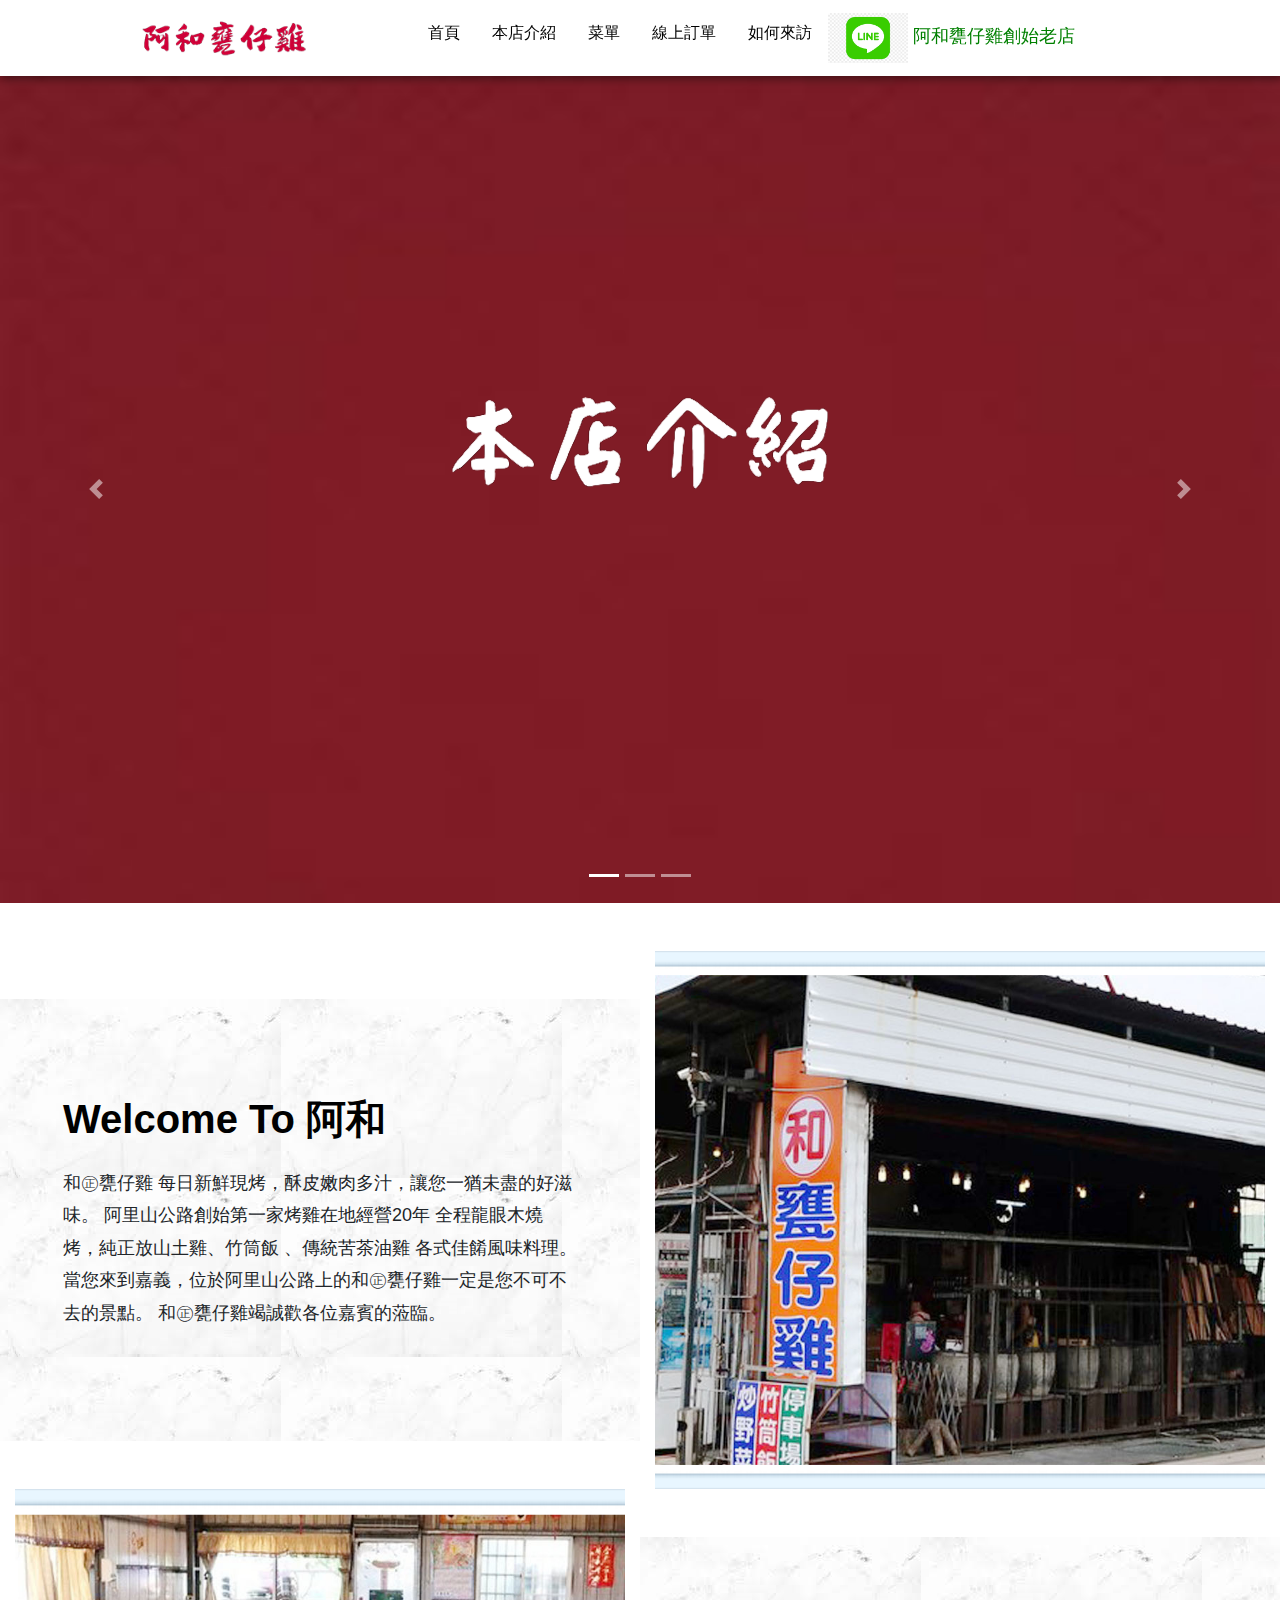
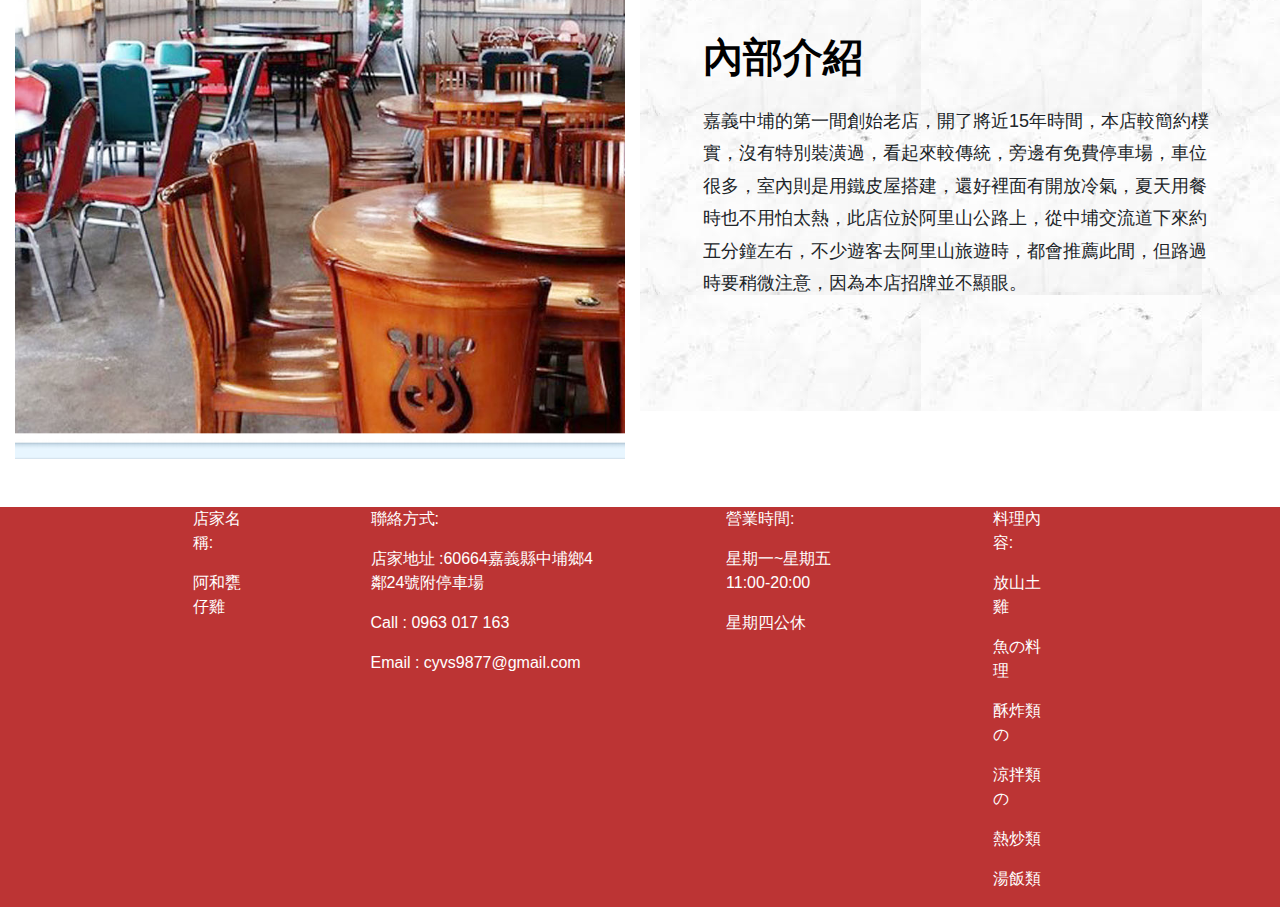
<file: about.html>
<!DOCTYPE html>
<html lang="zn-hant-tw">
<head>
    <meta charset="UTF-8">
    <meta http-equiv="X-UA-Compatible" content="IE=edge">
    <meta name="viewport" content="width=device-width, initial-scale=1.0">
    <title>阿和甕仔雞</title>
    <link href="css/bootstrap.css" rel="stylesheet">
    <link href="https://unpkg.com/aos@2.3.1/dist/aos.css" rel="stylesheet">
    <link rel="stylesheet" href="css/style.css">
    
</head>



<!--導覽start-->
<body>
  <nav class="navbar navbar-expand-lg navbar-light bg-light fixed-top" style="background:#fff!important;">
    <div class="container-fluid col-10">  
      <a class="navbar-brand" href="index.html"><img src="images/logo-s.png" alt="阿和甕仔雞"></a>
      <button class="navbar-toggler" type="button" data-toggle="collapse" data-target="#navbarSupportedContent" >
        <span class="navbar-toggler-icon"></span>
      </button>
    
      <div class="collapse navbar-collapse" id="navbarSupportedContent">
        
        <ul class="navbar-nav mx-auto">
          <li class="nav-item ">
              <a class="nav-link mx-2" aria-current="page" href="index.html">首頁</a>
            </li>
            <li class="nav-item">
              <a class="nav-link mx-2" href="about.html">本店介紹</a>
            </li>
            <li class="nav-item">
              <a class="nav-link mx-2" href="menu.html">菜單</a>
            </li>
            <li class="nav-item">
              <a class="nav-link mx-2" href="http://127.0.0.1:8000/"target="_blank">線上訂單</a>
            </li>
            <li class="nav-item">
              <a class="nav-link mx-2" href="form.html">如何來訪</a>
            </li>
          </li>
          <li class="nav-item">
            <img src="images/下載.png" width="80" height="50" alt="LINE">
            <a target="_blank" href="https://lin.ee/j5dBrab"
            style="color: rgb(87, 240, 112);"><font face="Arial" size="4" color="green">阿和甕仔雞創始老店</font></a>   
          </li>
        </ul>
      </div>
    </div>
  </div>
</nav>

<!--導覽end-->
<!--幻燈片start-->
<div id="banner" class="carousel slide" data-ride="carousel">
  <ol class="carousel-indicators">
    <li data-target="#banner" data-slide-to="0" class="active"></li>
    <li data-target="#banner" data-slide-to="1"></li>
    <li data-target="#banner" data-slide-to="2"></li>
  </ol>
  <div class="carousel-inner carousel-fade">
    <div class="secbg">
      <img data-aos="fade-up" data-aos-duration="2000" data-aos-delay="500" src="images/本店介紹.png" alt="" class="img-order">
    </div>
    <div class="carousel-item active " id="s1">
    </div>
    <div class="carousel-item" id="s2">
    </div>
    <div class="carousel-item" id="s3">
    </div>
  </div>
  <a class="carousel-control-prev" style="z-index:8;" href="#banner" role="button" data-slide="prev">
    <span class="carousel-control-prev-icon" aria-hidden="true"></span>
    <span class="sr-only">Previous</span>
  </a>
  <a class="carousel-control-next" style="z-index:8;" href="#banner" role="button" data-slide="next">
    <span class="carousel-control-next-icon" aria-hidden="true"></span>
    <span class="sr-only">Next</span>
  </a>
</div>
<!--幻燈片end-->
<!--品茗美饌 Start-->

<!--竹居記事 start-->
<div class="container-fluid py-5">
      <div class="row gx-0 mb-3 mb-lg-0">
          <div class="col-lg-6 my-lg-5 py-lg-5 bg-about">
              <div class="about-start p-5">
                  <h1 class="display-5 mb-4 colorred font-bold">Welcome To 阿和</h1>
                  <p class="fontsize18">和㊣甕仔雞 每日新鮮現烤，酥皮嫩肉多汁，讓您一猶未盡的好滋味。
                      阿里山公路創始第一家烤雞在地經營20年 
                      全程龍眼木燒烤，純正放山土雞、竹筒飯 、傳統苦茶油雞 各式佳餚風味料理。
                      當您來到嘉義，位於阿里山公路上的和㊣甕仔雞一定是您不可不去的景點。
                      和㊣甕仔雞竭誠歡各位嘉賓的蒞臨。
                       </p>                 
              </div>
          </div>
          <div class="col-lg-6" style="min-height: 400px;">
              <div class="position-relative h-100">
                  <img class="position-absolute w-100 h-100" src="images/banner2.jpg" style="object-fit: cover;">
              </div>
          </div>
      </div>
      <div class="row gx-0">
          <div class="col-lg-6" style="min-height: 400px;">
              <div class="position-relative h-100">
                  <img class="position-absolute w-100 h-100" src="images/banner3.jpg" style="object-fit: cover;">
              </div>
          </div>
          <div class="col-lg-6 my-lg-5 py-lg-5 bg-about">
              <div class="about-end p-5">
                  <h1 class="display-5 mb-4 colorred font-bold">內部介紹</h1>
                  <p class="fontsize18">嘉義中埔的第一間創始老店，開了將近15年時間，本店較簡約樸實，沒有特別裝潢過，看起來較傳統，旁邊有免費停車場，車位很多，室內則是用鐵皮屋搭建，還好裡面有開放冷氣，夏天用餐時也不用怕太熱，此店位於阿里山公路上，從中埔交流道下來約五分鐘左右，不少遊客去阿里山旅遊時，都會推薦此間，但路過時要稍微注意，因為本店招牌並不顯眼。 </p>
                 
              </div>
          </div>
      </div>
</div>
<div class="container-fluid bg-darkred">
  <div class="row">
    <div class="col-sm-10">
      <div class="row">
        <div class="col-sm-1 offset-sm-2">
          
          <p>店家名稱:</p>
          <p>阿和甕仔雞</p>
        </div>
        <div class="col-sm-3 offset-sm-1  ">
          <p>聯絡方式:</p>
          <p>店家地址 :60664嘉義縣中埔鄉4鄰24號附停車場</p>
          <p>Call :  0963 017 163</p>
          <p>Email : cyvs9877@gmail.com</p>
        </div>
        <div class="col-sm-2 offset-sm-1">
          <p>營業時間:</p>
          <p>星期一~星期五11:00-20:00</p>
          <p>星期四公休</p>
        </div>
        <div class="col-sm-1 offset-sm-1">
          <p>料理內容:</p>
          <p>放山土雞</p>
          <p>魚の料理</p>
          <p>酥炸類の</p>
          <p>涼拌類の</p>
          <p>熱炒類 </p>
          <p>湯飯類 </p>
        </div>
      </div>        
    </div>
  </div>
</div>
  </body>

</html>
<script src="https://unpkg.com/aos@2.3.1/dist/aos.js"></script>
<script src="https://ajax.googleapis.com/ajax/libs/jquery/3.6.1/jquery.min.js"></script>
<script src="js/bootstrap.min.js"></script>
<script>
  $('.carousel').carousel({
    interval: 2000
  })
  AOS.init();
</script>
</file>
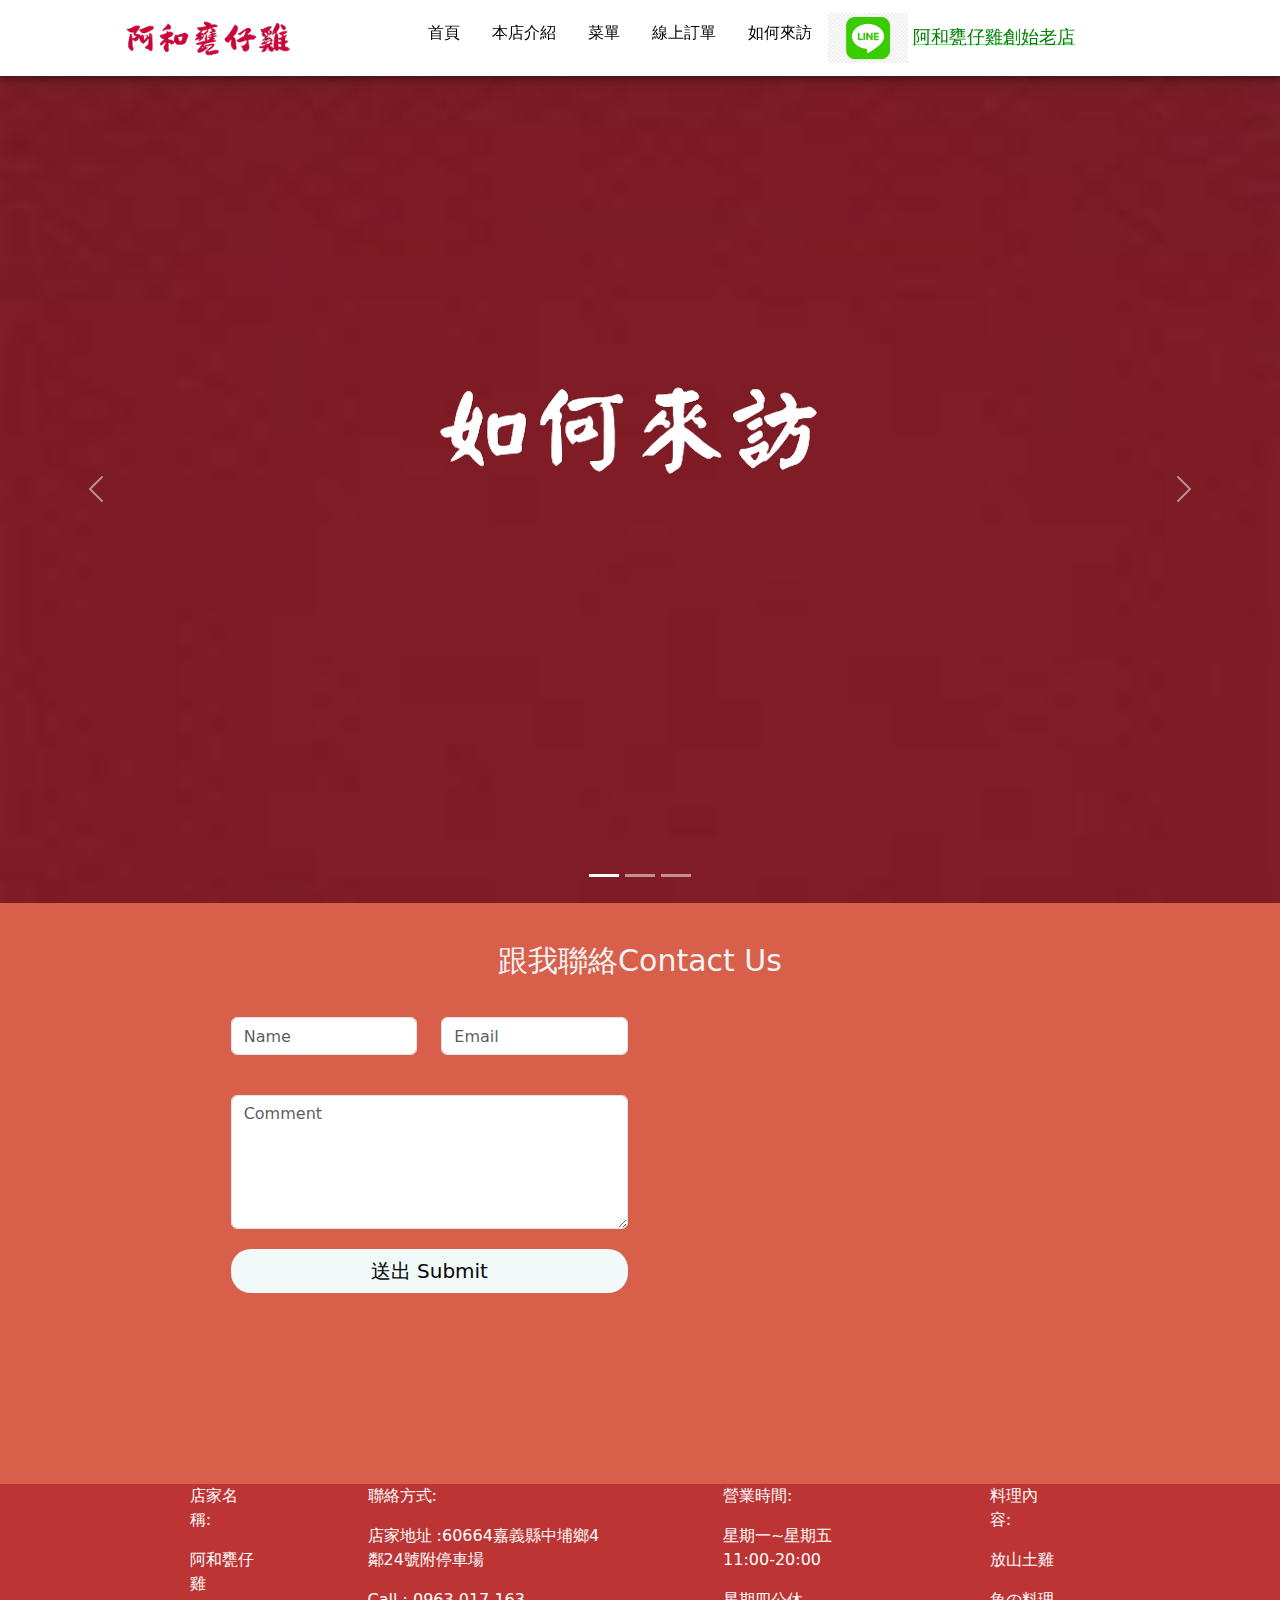
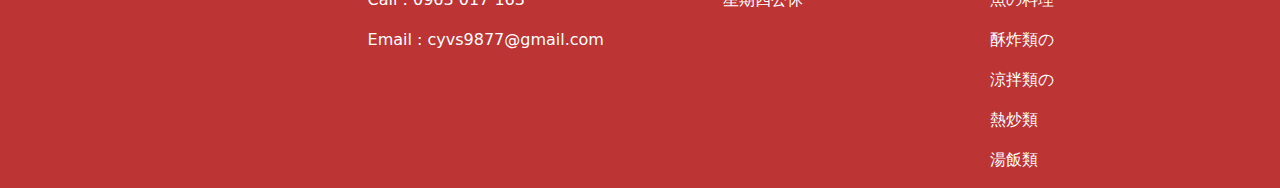
<file: form.html>
<!DOCTYPE html>
<html lang="zn-hant-tw">
<head>
    <meta charset="UTF-8">
    <meta http-equiv="X-UA-Compatible" content="IE=edge">
    <meta name="viewport" content="width=device-width, initial-scale=1.0">
    <title>阿和甕仔雞</title>
    <link href="css/bootstrap.css" rel="stylesheet">
    <link href="https://unpkg.com/aos@2.3.1/dist/aos.css" rel="stylesheet">
    <link href="OwlCarousel2-2.3.4/dist/assets/owl.carousel.min.css" rel="stylesheet">
    <link rel="stylesheet" href="css/style.css">

  <!--客戶回饋-->
  <title>連結試算表 - 表單Form</title>
  <meta charset="utf-8">
  <meta name="viewport" content="width=device-width, initial-scale=1">
  <link href="https://cdn.jsdelivr.net/npm/bootstrap@5.1.0/dist/css/bootstrap.min.css" rel="stylesheet" integrity="sha384-
KyZXEAg3QhqLMpG8r+8fhAXLRk2vvoC2f3B09zVXn8CA5QIVfZOJ3BCsw2P0p/We" crossorigin="anonymous">
<style>
  .container-contact {
    padding: 20px;
    text-align: center;
    color: rgb(241, 243, 245);
    background-color: rgb(216, 96, 75);
    width: 100%;
  }

  .container-contact h3 {
    font-size: 30px;
    text-align: center;
    padding: 20px;
  }

  .btn {
    width: 100%;
    font-size: 20px;

    margin: 20px 0px 20px 0px;
    background-color: rgb(241, 249, 249);
    color: rgb(8, 5, 5);
    border-radius: 20px;
    transition: 1s;
  }

  .btn:hover {
    background-color: rgb(178, 224, 84);
    color: black;
  }

  input {
    margin-top: 10px;
  }
</style>

</head>
<body>
  <nav class="navbar navbar-expand-lg navbar-light bg-light fixed-top" style="background:#fff!important;">
    <div class="container-fluid col-10">  
      <a class="navbar-brand" href="index.html"><img src="images/logo-s.png" alt="阿和甕仔雞"></a>
      <button class="navbar-toggler" type="button" data-toggle="collapse" data-target="#navbarSupportedContent" >
        <span class="navbar-toggler-icon"></span>
      </button>
    
      <div class="collapse navbar-collapse" id="navbarSupportedContent">
        
        <ul class="navbar-nav mx-auto">
          <li class="nav-item ">
              <a class="nav-link mx-2" aria-current="page" href="index.html">首頁</a>
            </li>
            <li class="nav-item">
              <a class="nav-link mx-2" href="about.html">本店介紹</a>
            </li>
            <li class="nav-item">
              <a class="nav-link mx-2" href="menu.html">菜單</a>
            </li>
            <li class="nav-item">
              <a class="nav-link mx-2" href="http://127.0.0.1:8000/"target="_blank">線上訂單</a>
            </li>
            <li class="nav-item">
              <a class="nav-link mx-2" href="form.html">如何來訪</a>
            </li>
          </li>
          <li class="nav-item">
            <img src="images/下載.png" width="80" height="50" alt="LINE">
            <a target="_blank" href="https://lin.ee/j5dBrab"
            style="color: rgb(87, 240, 112);"><font face="Arial" size="4" color="green">阿和甕仔雞創始老店</font></a>   
          </li>
        </ul>
      </div>
    </div>
  </div>
</nav>
  <!--幻燈片start-->
  <div id="banner" class="carousel slide carousel-fade" data-ride="carousel">
    <ol class="carousel-indicators">
      <li data-target="#banner" data-slide-to="0" class="active"></li>
      <li data-target="#banner" data-slide-to="1"></li>
      <li data-target="#banner" data-slide-to="2"></li>
    </ol>
    <div class="carousel-inner">
      <div class="secbg">
        <img data-aos="fade-up" data-aos-duration="2000" data-aos-delay="500" src="images/如何來訪.png" alt="" class="img-order">
      </div>
      <div class="carousel-item active " id="s1">
      </div>
      <div class="carousel-item" id="s2">
      </div>
      <div class="carousel-item" id="s3">
      </div>
    </div>
    <a class="carousel-control-prev" style="z-index:8;" href="#banner" role="button" data-slide="prev">
      <span class="carousel-control-prev-icon" aria-hidden="true"></span>
      <span class="sr-only">Previous</span>
    </a>
    <a class="carousel-control-next" style="z-index:8;" href="#banner" role="button" data-slide="next">
      <span class="carousel-control-next-icon" aria-hidden="true"></span>
      <span class="sr-only">Next</span>
    </a>
  </div>
  
  
  <div class="container-contact">
    <h3>跟我聯絡Contact Us</h3>

    <div class="row">
      <div class="col-sm-4 offset-sm-2">
        <form method="post" id="sheetdb-form" action="https://sheetdb.io/api/v1/k71xr7qz58t5e">
          <textarea type="text" class="d-none" id="date" name="data[date]"> </textarea>
          <div class="row">
            <div class="col-sm-6 form-group">
              <input class="form-control" id="name" name="data[name]" placeholder="Name" type="text" required>
            </div>
            <div class="col-sm-6 form-group">
              <input class="form-control" id="email" name="data[email]" placeholder="Email" type="email" required>
            </div>
          </div>
          <br>
          <textarea class="form-control" id="comment" name="data[comment]" placeholder="Comment" rows="5"></textarea>

          <div class="row">
            <div class="col-md-12 form-group">
              <button class="btn" type="submit" id="submitButton">送出 Submit</button>
            </div>
          </div>
        </form>
      </div>
      <div class="col-sm-4">
        <iframe
        src="https://www.google.com/maps/embed?pb=!1m18!1m12!1m3!1d234202.68770891568!2d120.30637734618047!3d23.481485236915823!2m3!1f0!2f0!3f0!3m2!1i1024!2i768!4f13.1!3m3!1m2!1s0x346eebc7b62b35db%3A0x7ba2177a873fa5eb!2z5ZKM55SV5LuU6ZueIOiLpuiMtuayuembni8g6Zi_6YeM5bGx5YWs6Lev5Ym15aeL6ICB5bqXIC_lnKjlnLDkurrmjqjolqYgLw!5e0!3m2!1szh-TW!2stw!4v1680878053511!5m2!1szh-TW!2stw"
        width="100%" height="450" style="border:0;" allowfullscreen="" loading="lazy"
        referrerpolicy="no-referrer-when-downgrade"></iframe>
      </div>
    </div>
  </div>
  <div class="container-fluid bg-darkred">
    <div class="row">
      <div class="col-sm-10">
        <div class="row">
          <div class="col-sm-1 offset-sm-2">
            
            <p>店家名稱:</p>
            <p>阿和甕仔雞</p>
          </div>
          <div class="col-sm-3 offset-sm-1  ">
            <p>聯絡方式:</p>
            <p>店家地址 :60664嘉義縣中埔鄉4鄰24號附停車場</p>
            <p>Call :  0963 017 163</p>
            <p>Email : cyvs9877@gmail.com</p>
          </div>
          <div class="col-sm-2 offset-sm-1">
            <p>營業時間:</p>
            <p>星期一~星期五11:00-20:00</p>
            <p>星期四公休</p>
          </div>
          <div class="col-sm-1 offset-sm-1">
            <p>料理內容:</p>
            <p>放山土雞</p>
            <p>魚の料理</p>
            <p>酥炸類の</p>
            <p>涼拌類の</p>
            <p>熱炒類 </p>
            <p>湯飯類 </p>
          </div>
        </div>        
      </div>
    </div>
  </div>
  <script>
    const nowtime = new Date()
    var form = document.getElementById("sheetdb-form")
    

    form.addEventListener("submit", e => {
      document.getElementById('date').innerHTML =  (nowtime.getFullYear() + '/' + (nowtime.getMonth()+1) + '/' + nowtime.getDay())
      alert('已成功回饋')
      e.preventDefault();
      fetch(form.action, {
        method: "POST",
        body: new FormData(document.getElementById("sheetdb-form")),

      }).then(
        response => response.json()
      ).then((html) => {
        // you can put any JS code here
        window.location.reload()
      });

    });






      // var name = document.getElementById("name");
      // var email = document.getElementById("email");
      // var comments = document.getElementById("comments");
      // var rowData = {
      //   name: name.value,
      //   email: email.value,
      //   comments: comments.value,
      // };
      // google.script.run.addData(rowData);
      // document.getElementById("myForm").reset();
  </script>
</body>


</html>
<script src="https://unpkg.com/aos@2.3.1/dist/aos.js"></script>
<script src="https://ajax.googleapis.com/ajax/libs/jquery/3.6.1/jquery.min.js"></script>
<script type="text/javascript" src="js/bootstrap.min.js"></script>
<script src="https://cdn.jsdelivr.net/npm/bootstrap@5.1.0/dist/js/bootstrap.bundle.min.js" integrity="sha384-
U1DAWAznBHeqEIlVSCgzq+c9gqGAJn5c/t99JyeKa9xxaYpSvHU5awsuZVVFIhvj" crossorigin="anonymous">
</script>
<script type="text/javascript" src="OwlCarousel2-2.3.4/dist/owl.carousel.min.js"></script>
<script>

  AOS.init();
</script>
</file>
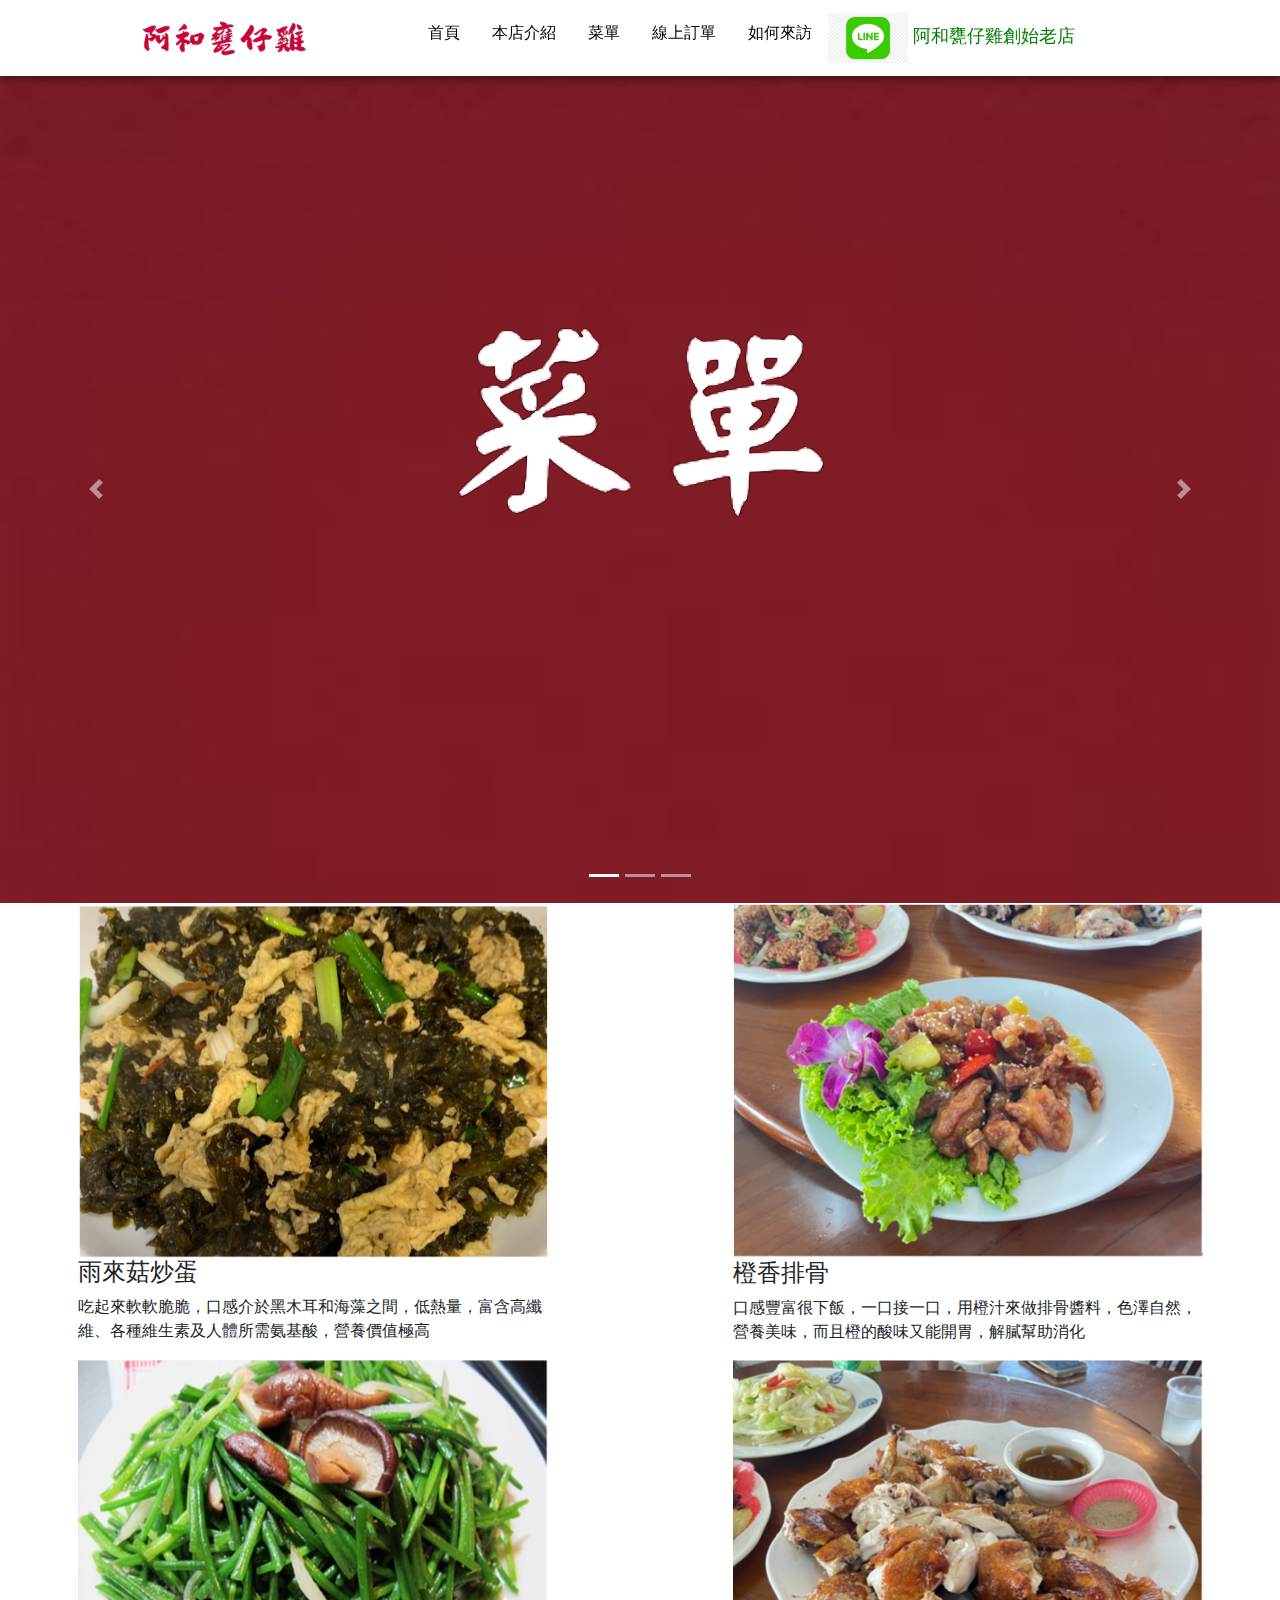
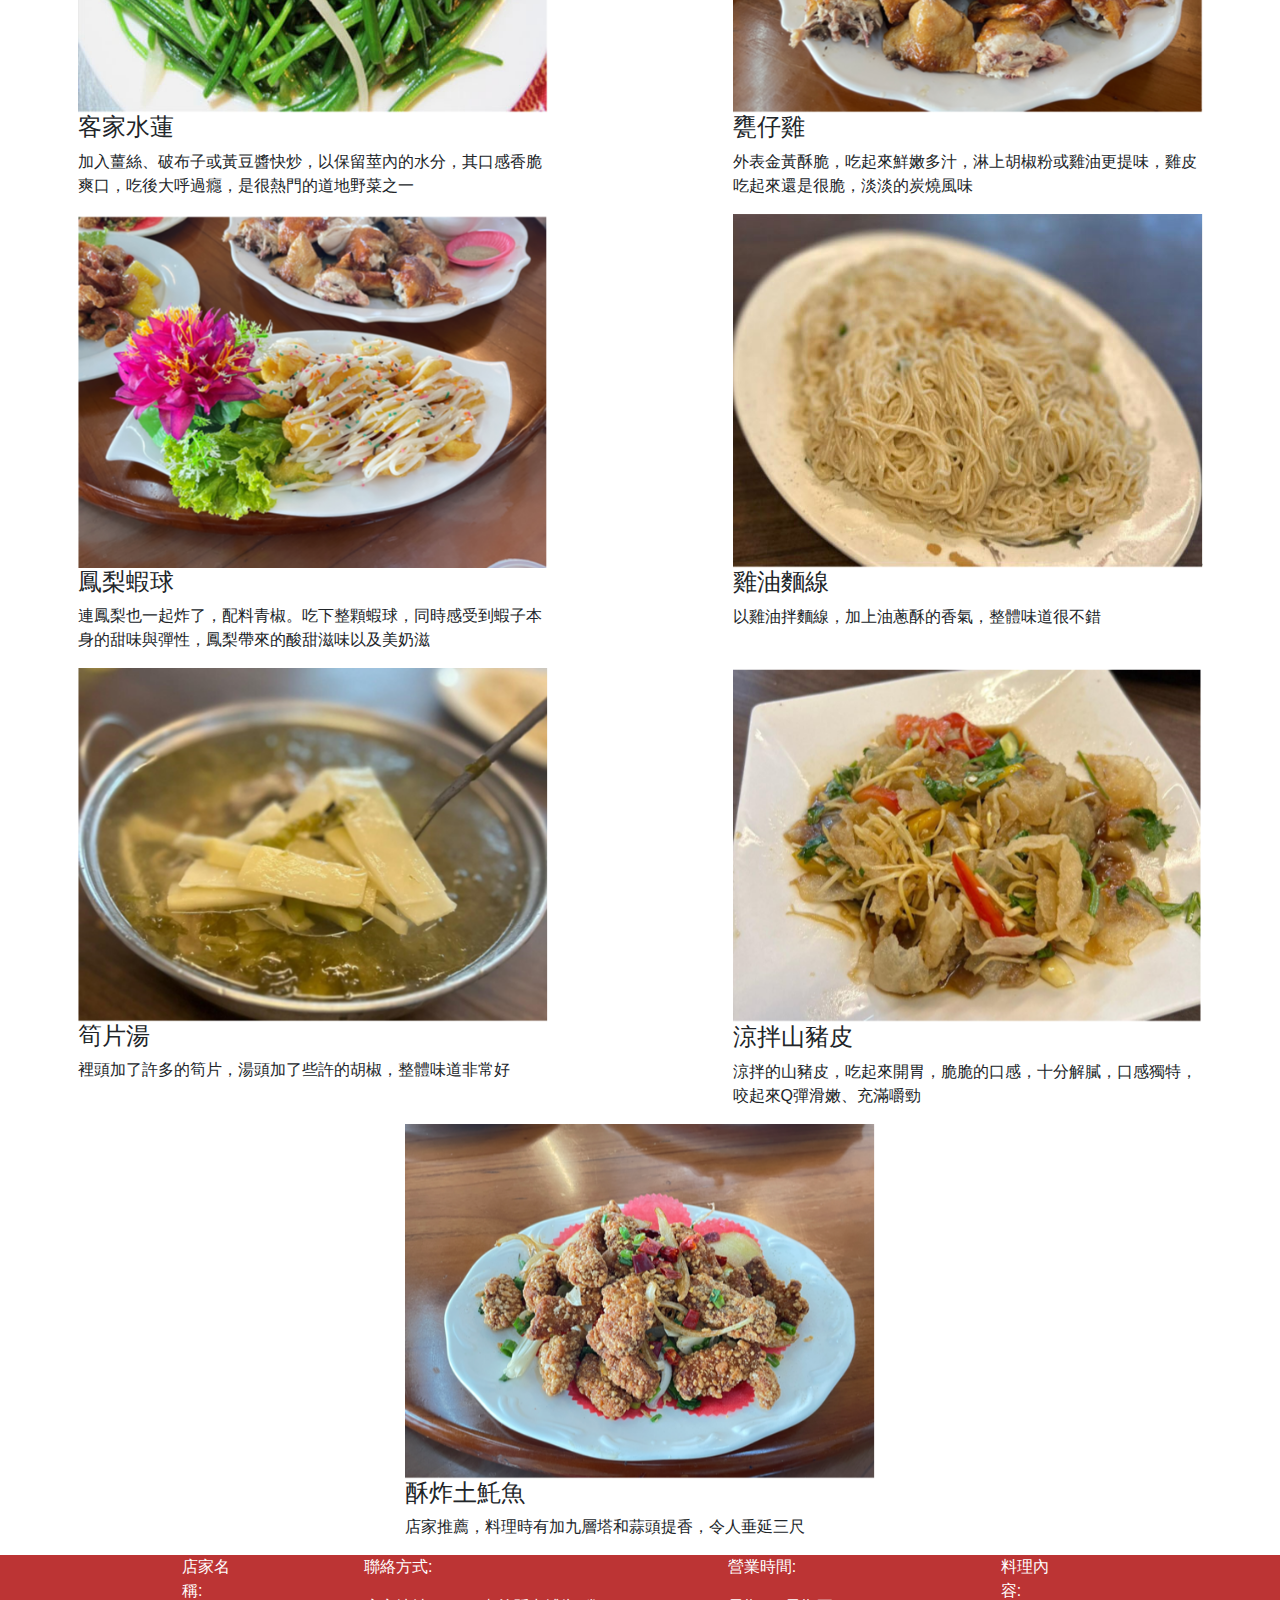
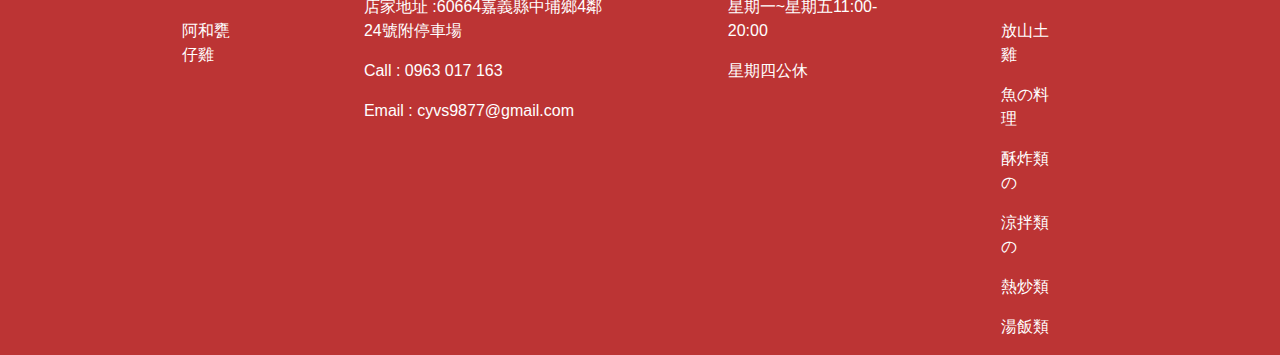
<file: menu.html>
<!DOCTYPE html>
<html lang="zn-hant-tw">

<head>
  <meta charset="UTF-8">
  <meta http-equiv="X-UA-Compatible" content="IE=edge">
  <meta name="viewport" content="width=device-width, initial-scale=1.0">
  <title>阿和甕仔雞</title>
  <link href="css/bootstrap.min.css" rel="stylesheet">
  <link href="https://unpkg.com/aos@2.3.1/dist/aos.css" rel="stylesheet">
  <link rel="stylesheet" href="css/style.css">
</head>

<body>
  <nav class="navbar navbar-expand-lg navbar-light bg-light fixed-top" style="background:#fff!important;">
    <div class="container-fluid col-10">  
      <a class="navbar-brand" href="index.html"><img src="images/logo-s.png" alt="阿和甕仔雞"></a>
      <button class="navbar-toggler" type="button" data-toggle="collapse" data-target="#navbarSupportedContent" >
        <span class="navbar-toggler-icon"></span>
      </button>
    
      <div class="collapse navbar-collapse" id="navbarSupportedContent">
        
        <ul class="navbar-nav mx-auto">
          <li class="nav-item ">
              <a class="nav-link mx-2" aria-current="page" href="index.html">首頁</a>
            </li>
            <li class="nav-item">
              <a class="nav-link mx-2" href="about.html">本店介紹</a>
            </li>
            <li class="nav-item">
              <a class="nav-link mx-2" href="menu.html">菜單</a>
            </li>
            <li class="nav-item">
              <a class="nav-link mx-2" href="http://127.0.0.1:8000/"target="_blank">線上訂單</a>
            </li>
            <li class="nav-item">
              <a class="nav-link mx-2" href="form.html">如何來訪</a>
            </li>
          </li>
          <li class="nav-item">
            <img src="images/下載.png" width="80" height="50" alt="LINE">
            <a target="_blank" href="https://lin.ee/j5dBrab"
            style="color: rgb(87, 240, 112);"><font face="Arial" size="4" color="green">阿和甕仔雞創始老店</font></a>   
          </li>
        </ul>
      </div>
    </div>
  </div>
</nav>
<!--導覽end-->
<!--幻燈片start-->
<div id="banner" class="carousel slide carousel-fade" data-ride="carousel">
  <ol class="carousel-indicators">
    <li data-target="#banner" data-slide-to="0" class="active"></li>
    <li data-target="#banner" data-slide-to="1"></li>
    <li data-target="#banner" data-slide-to="2"></li>
  </ol>
  <div class="carousel-inner">
    <div class="secbg">
      <img data-aos="fade-up" data-aos-duration="2000" data-aos-delay="500" src="images/蔡 (2) (1).png" alt="" class="img-order">
    </div>
    <div class="carousel-item active " id="s1">
    </div>
    <div class="carousel-item" id="s2">
    </div>
    <div class="carousel-item" id="s3">
    </div>
  </div>
  <a class="carousel-control-prev" style="z-index:8;" href="#banner" role="button" data-slide="prev">
    <span class="carousel-control-prev-icon" aria-hidden="true"></span>
    <span class="sr-only">Previous</span>
  </a>
  <a class="carousel-control-next" style="z-index:8;" href="#banner" role="button" data-slide="next">
    <span class="carousel-control-next-icon" aria-hidden="true"></span>
    <span class="sr-only">Next</span>
  </a>
</div>
<!--幻燈片end-->
<style>
.container {
	position: relative;
	width: 500px;
}

.image {
	display: block;
	width: 100%;
}

.text-overlay {
	position: absolute;
	top: 50%;
	left: 50%;
	transform: translate(-50%, -50%);
	color: white;
	font-size: 24px;
	text-align: center;
}
  p {
	  font-size: 100%;
  }
</style>
<div class="row">
<div class="container">
  <img class="image" src="images/炒蛋.PNG" >
  <div class="bottom">
      <h4>雨來菇炒蛋</h4>
      <p >吃起來軟軟脆脆，口感介於黑木耳和海藻之間，低熱量，富含高纖維、各種維生素及人體所需氨基酸，營養價值極高
      </p>
  </div>
</div>
<div class="container">
  <img class="image" src="images/橙香排骨.PNG" >
  <div class="bottom">
      <h4>橙香排骨</h4>
      <p >口感豐富很下飯，一口接一口，用橙汁來做排骨醬料，色澤自然，營養美味，而且橙的酸味又能開胃，解膩幫助消化

      </p>
  </div>
</div>
<div class="container">
  <img class="image" src="images/水蓮.jpg" >
  <div class="bottom">
      <h4>客家水蓮</h4>
      <p >加入薑絲、破布子或黃豆醬快炒，以保留莖內的水分，其口感香脆爽口，吃後大呼過癮，是很熱門的道地野菜之一

  </div>
</div>
<div class="container">
  <img class="image" src="images/甕窯雞.PNG" >
  <div class="bottom">
      <h4>甕仔雞</h4>
      <p >外表金黃酥脆，吃起來鮮嫩多汁，淋上胡椒粉或雞油更提味，雞皮吃起來還是很脆，淡淡的炭燒風味
      </p>
  </div>
</div>
<div class="container">
  <img class="image" src="images/鳳梨蝦球.PNG" >
  <div class="bottom">
      <h4>鳳梨蝦球</h4>
      <p >連鳳梨也一起炸了，配料青椒。吃下整顆蝦球，同時感受到蝦子本身的甜味與彈性，鳳梨帶來的酸甜滋味以及美奶滋

      </p>
  </div>
</div>
<div class="container">
  <img class="image" src="images/麵線.jpg" >
  <div class="bottom">
      <h4>雞油麵線</h4>
      <p >以雞油拌麵線，加上油蔥酥的香氣，整體味道很不錯
      </p>
  </div>
</div>
<div class="container">
  <img class="image" src="images/筍子湯.PNG" >
  <div class="bottom">
      <h4>筍片湯</h4>
      <p >裡頭加了許多的筍片，湯頭加了些許的胡椒，整體味道非常好

      </p>
  </div>
</div>
<div class="container">
  <img class="image" src="images/涼拌山豬皮.PNG" >
  <div class="bottom">
      <h4>涼拌山豬皮</h4>
      <p >涼拌的山豬皮，吃起來開胃，脆脆的口感，十分解膩，口感獨特，咬起來Q彈滑嫩、充滿嚼勁
      </p>
  </div>
</div>
<div class="container">
  <img class="image" src="images/魚.PNG" >
  <div class="bottom">
      <h4>酥炸土魠魚</h4>
      <p >店家推薦，料理時有加九層塔和蒜頭提香，令人垂延三尺
      </p>
  </div>
</div>
<div class="container-fluid bg-darkred">
  <div class="row">
    <div class="col-sm-10">
      <div class="row">
        <div class="col-sm-1 offset-sm-2">
          
          <p>店家名稱:</p>
          <p>阿和甕仔雞</p>
        </div>
        <div class="col-sm-3 offset-sm-1  ">
          <p>聯絡方式:</p>
          <p>店家地址 :60664嘉義縣中埔鄉4鄰24號附停車場</p>
          <p>Call :  0963 017 163</p>
          <p>Email : cyvs9877@gmail.com</p>
        </div>
        <div class="col-sm-2 offset-sm-1">
          <p>營業時間:</p>
          <p>星期一~星期五11:00-20:00</p>
          <p>星期四公休</p>
        </div>
        <div class="col-sm-1 offset-sm-1">
          <p>料理內容:</p>
          <p>放山土雞</p>
          <p>魚の料理</p>
          <p>酥炸類の</p>
          <p>涼拌類の</p>
          <p>熱炒類 </p>
          <p>湯飯類 </p>
        </div>
      </div>        
    </div>
  </div>
</div>
</body>
</html>
<script src="https://unpkg.com/aos@2.3.1/dist/aos.js"></script>
<script src="https://ajax.googleapis.com/ajax/libs/jquery/3.6.1/jquery.min.js"></script>
<script type="text/javascript" src="js/bootstrap.min.js"></script>
<script>
  $('.carousel').carousel({
    interval: 2000
  })
  AOS.init();
</script>
</file>
<file: css/style.css>
body {
	position: relative;
}

#banner {
	margin-top: 75px;
}

#news {
	background: url(../images/bg-news.jpg);
}

#about {
	background: url(../images/bg-about.png) center bottom no-repeat;
	padding-top: 50px;
	padding-bottom: 50px;
}

#envir {
	background: url(../images/bg-video.jpg) fixed;
	background-size: cover;
	padding-top: 100px;
	padding-bottom: 100px;
}

#map iframe {
	width: 100%;
	height: 800px;
}

#footer {
	background-color: rgb(226, 55, 12);
	color: #fff;
}

#footer p {
	margin-bottom: 0 !important;
}

#leaf1,
#leaf2,
#leaf3 {
	position: absolute;
	left: 0;
	top: 0;
	z-index: 9999;
	transform-origin: left top;
}

#leaf1 {
	animation: leafani1 5s infinite;
}

#leaf2 {
	animation: leafani2 7s infinite;
	left: -50px;
}

#leaf3 {
	animation: leafani2 7s infinite;
	left: -50px;
}

@keyframes leafani1 {
	0% {
		transform: rotate(0deg);
	}

	50% {
		transform: rotate(15deg);
	}

	100% {
		transform: rotate(0deg);
	}
}

@keyframes leafani2 {
	0% {
		transform: rotate(15deg);
	}



	50% {
		transform: rotate(0deg);
	}

	100% {
		transform: rotate(15deg);
	}
}

#food a {
	display: block;
	overflow: hidden;
}

#food a img {
	transition: all 700ms;
}

#food a:hover img {
	transform: scale(1.5) rotate(15deg);
}

.totop {
	display: block;
	background: red;
	position: fixed;
	right: 20px;
	bottom: 20px;
	font-size: 20px;
	color: #fff;
	z-index: 100;
	padding: 20px;
	border-radius: 50%;
	text-decoration: none;
	transition: all 700ms;
}

.totop:hover {
	background: rgb(192, 154, 30);
	color: #fff;
	text-decoration: none;
}


/********************************************************/

@font-face {
	font-family: f1;
	src: url(../font/NotoSerifTC-Bold.otf);
}

.f1 {
	font-family: f1;

}

@font-face {
	font-family: f2;
	src: url(../font/OtsutomeFont_Ver3.ttf);
}

.f2 {
	font-family: f2;

}


html {
	scroll-behavior: smooth;
	scroll-padding-top: 20vh;
}

.navbar-brand>img {
	height: 50px;
}

.carousel-item {
	height: 92vh;
	background-size: cover;
}

.navbar {
	box-shadow: 2px 2px 10px rgba(0, 0, 0, 0.534);
}

.nav-link {
	color: black !important;
	transition-duration: .3s;
}

.nav-link:hover {
	color: rgb(247, 18, 18) !important;
}

#s1 {
	background-image: url(../images/背景.jpg);
}

#s2 {
	background-image: url(../images/全外部.jpg);
}

#s3 {
	background-image: url(../images/內部.jpg);
}


.secbg {
	position: absolute;
	top: 0;
	right: 0;
	width: 100%;
	height: 100vh;
	z-index: 3;
	display: flex;
	justify-content: center;
	align-items: center;
}

.secbg img {
	height: 35%;
	position: relative;
	bottom: 10%;
}

.news-h0 {
	font-size: 4rem;
	letter-spacing: 15px;
}

.news-h1 {
	line-height: 50px;
	font-size: 1.5rem;
}

@media (max-width:992px) {

	.secbg img {
		height: 25%;
		position: relative;
		bottom: 10%;
	}
	.secbg {
		background-color: rgba(0, 0, 0, 0.479);
		position: absolute;
		top: 0;
		right: 0;
		width: 100%;
		height: 60vh;
		z-index: 3;
		display: flex;
		justify-content: center;
		align-items: center;
	}
	.carousel-item {
		height: 48vh;
		background-size: cover;
	}

	.news-h1 {
		line-height: 40px;
		font-size: 1.2rem;
	}
	
}
.img-order
{
	width: 400px;
	height: auto !important;;
}
/*自訂樣式*/
.bg-yellow
{
	background:rgb(255, 255, 255);
}
.fontsize18
{
	font-size:18px;
	line-height: 1.8;
}
.colorred
{
	color:rgb(0, 0, 0);
}
.font-bold
{
	font-weight: bold;
}
.imgPlace
{ 
	position:relative; top:5px; left:5px;
}
@media (min-width: 992px) {
    .navbar .nav-item .dropdown-menu {
        display: block;
        border: none;
        margin-top: 0;
        top: 150%;
        opacity: 0;
        visibility: hidden;
        transition: .5s;
    }

    .navbar .nav-item:hover .dropdown-menu {
        top: 100%;
        visibility: visible;
        transition: .5s;
        opacity: 1;
    }
}

.bg-about
{
	background:url(../images/bg-paper.jpg);
}

.bg-darkred
{
	color: #fff;
	background:rgba(172, 4, 4, 0.808);
}
.bg-white
{
	background: #fff!important;;
}
</file>
